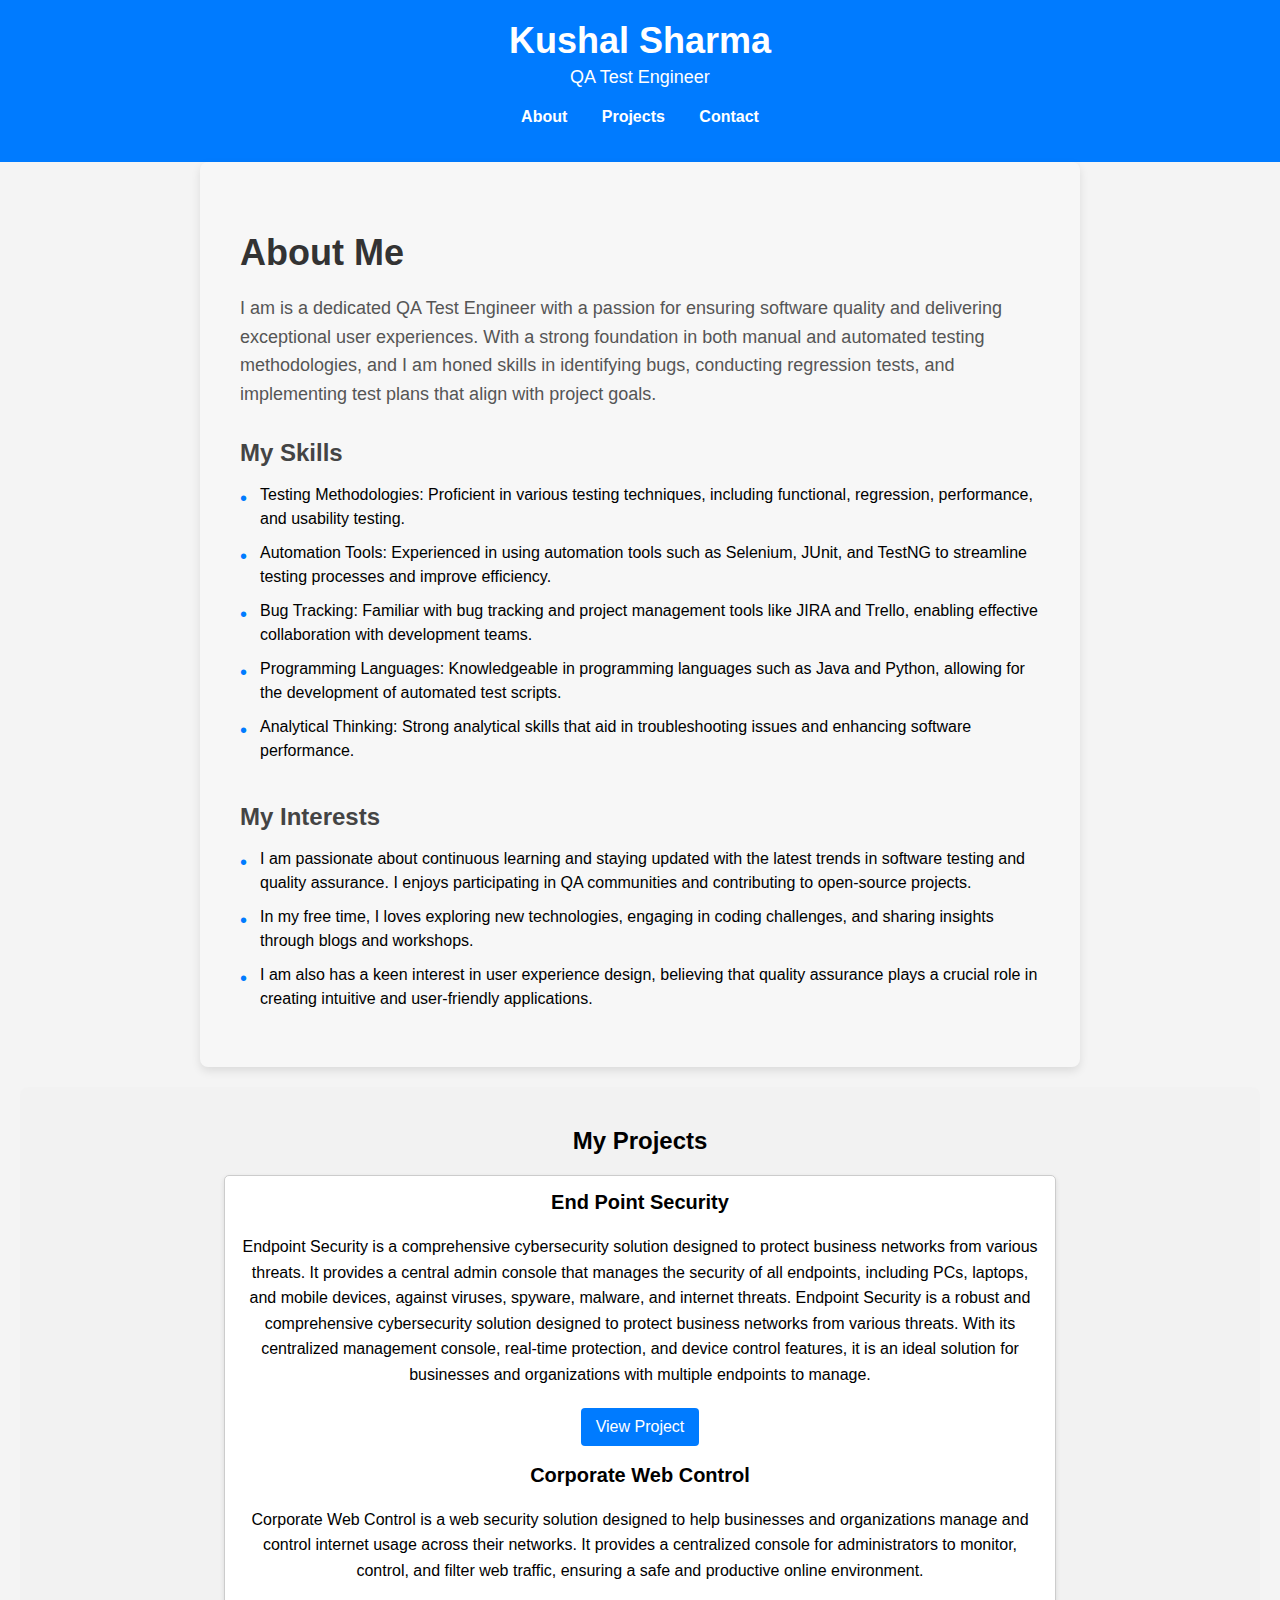
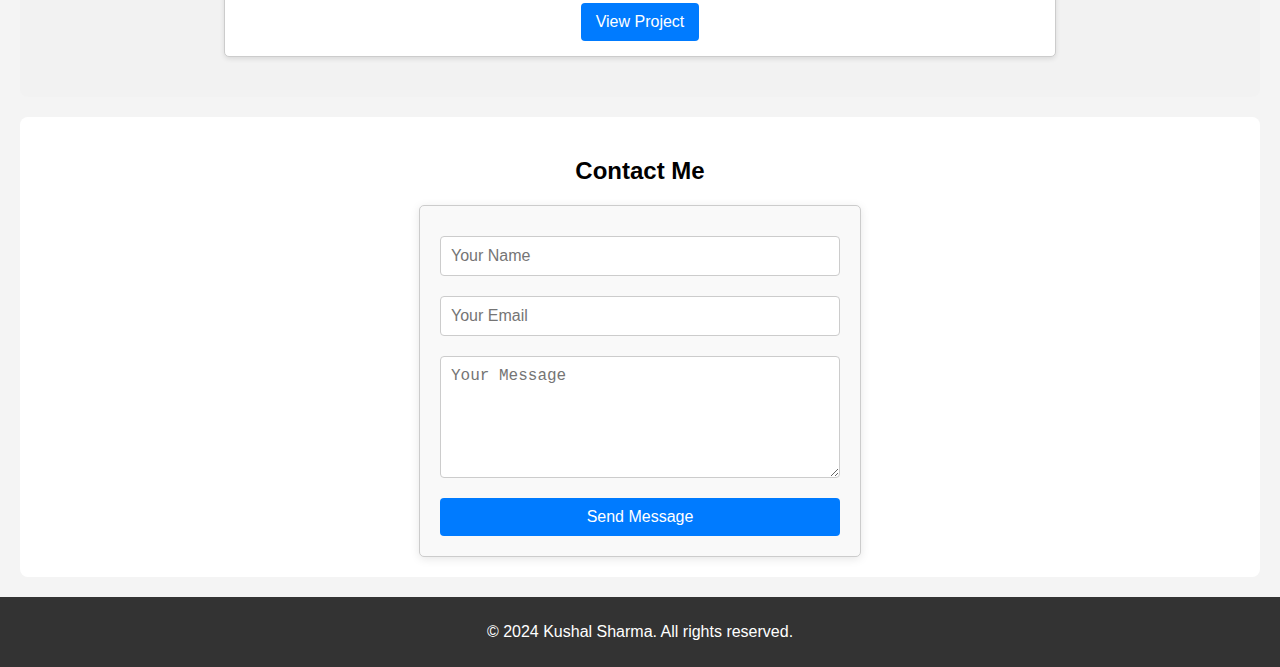
<file: main.html>
<!DOCTYPE html>
<html lang="en">
<head>
    <meta charset="UTF-8">
    <meta name="viewport" content="width=device-width, initial-scale=1.0">
    <title>Your Portfolio</title>
    <link rel="stylesheet" href="styles.css">
</head>
<body>
    <header>
        <h1>Kushal Sharma</h1>
        <p>QA Test Engineer</p>
        <nav>
            <ul>
                <li><a href="#about">About</a></li>
                <li><a href="#projects">Projects</a></li>
                <li><a href="#contact">Contact</a></li>
            </ul>
        </nav>
    </header>

    <section id="about">
  <h2>About Me</h2>
  <p>I am is a dedicated QA Test Engineer with a passion for ensuring software quality and delivering exceptional user experiences. With a strong foundation in both manual and automated testing methodologies, and I am honed skills in identifying bugs, conducting regression tests, and implementing test plans that align with project goals.</p>
  <h3>My Skills</h3>
  <ul>
    <li>Testing Methodologies: Proficient in various testing techniques, including functional, regression, performance, and usability testing.</li>
    <li>Automation Tools: Experienced in using automation tools such as Selenium, JUnit, and TestNG to streamline testing processes and improve efficiency.</li>
    <li>Bug Tracking: Familiar with bug tracking and project management tools like JIRA and Trello, enabling effective collaboration with development teams.</li>
    <li>Programming Languages: Knowledgeable in programming languages such as Java and Python, allowing for the development of automated test scripts.</li>
    <li>Analytical Thinking: Strong analytical skills that aid in troubleshooting issues and enhancing software performance.</li>
  </ul>
  <h3 class="interests">My Interests</h3>
  <ul>
	<li>I am passionate about continuous learning and staying updated with the latest trends in software testing and quality assurance. I enjoys participating in QA communities and contributing to open-source projects.</li>
	<li>In my free time, I loves exploring new technologies, engaging in coding challenges, and sharing insights through blogs and workshops.</li>
	<li>I am also has a keen interest in user experience design, believing that quality assurance plays a crucial role in creating intuitive and user-friendly applications.</li>
  </ul>
</section>

    <section id="projects">
        <h2>My Projects</h2>
        <div class="project">
            <h3>End Point Security</h3>
            <p>Endpoint Security is a comprehensive cybersecurity solution designed to protect business networks from various threats. It provides a central admin console that manages the security of all endpoints, including PCs, laptops, and mobile devices, against viruses, spyware, malware, and internet threats. Endpoint Security is a robust and comprehensive cybersecurity solution designed to protect business networks from various threats. With its centralized management console, real-time protection, and device control features, it is an ideal solution for businesses and organizations with multiple endpoints to manage.</p>
		<!--	<ul>
				<li>Tools Used: Selenium Webdriver, JUnit, TestNG, Cypress</li>
				<li>Technologies Used: Asp.net, JavaScipt, MySql, MongoDB</li>
			</ul> -->
            <a href="https://adminconsole.net/">View Project</a><br><br>
			<h3>Corporate Web Control</h3>
            <p>Corporate Web Control is a web security solution designed to help businesses and organizations manage and control internet usage across their networks. It provides a centralized console for administrators to monitor, control, and filter web traffic, ensuring a safe and productive online environment.</p>
		<!-- 	<ul>
				<li>Tools Used: Selenium Webdriver, JUnit, TestNG, Cypress</li>
				<li>Technologies Used: Asp.net, JavaScipt, MySql, MongoDB</li>
			</ul>  -->
            <a href="https://cwc.npav.net/">View Project</a>
        </div>
        <!-- Add more project sections as needed -->
    </section>

    <section id="contact">
        <h2>Contact Me</h2>
        <form>
            <input type="text" placeholder="Your Name" required>
            <input type="email" placeholder="Your Email" required>
            <textarea placeholder="Your Message" required></textarea>
            <button type="submit">Send Message</button>
        </form>
    </section>

    <footer>
        <p>&copy; 2024 Kushal Sharma. All rights reserved.</p>
    </footer>
</body>
</html>
</file>
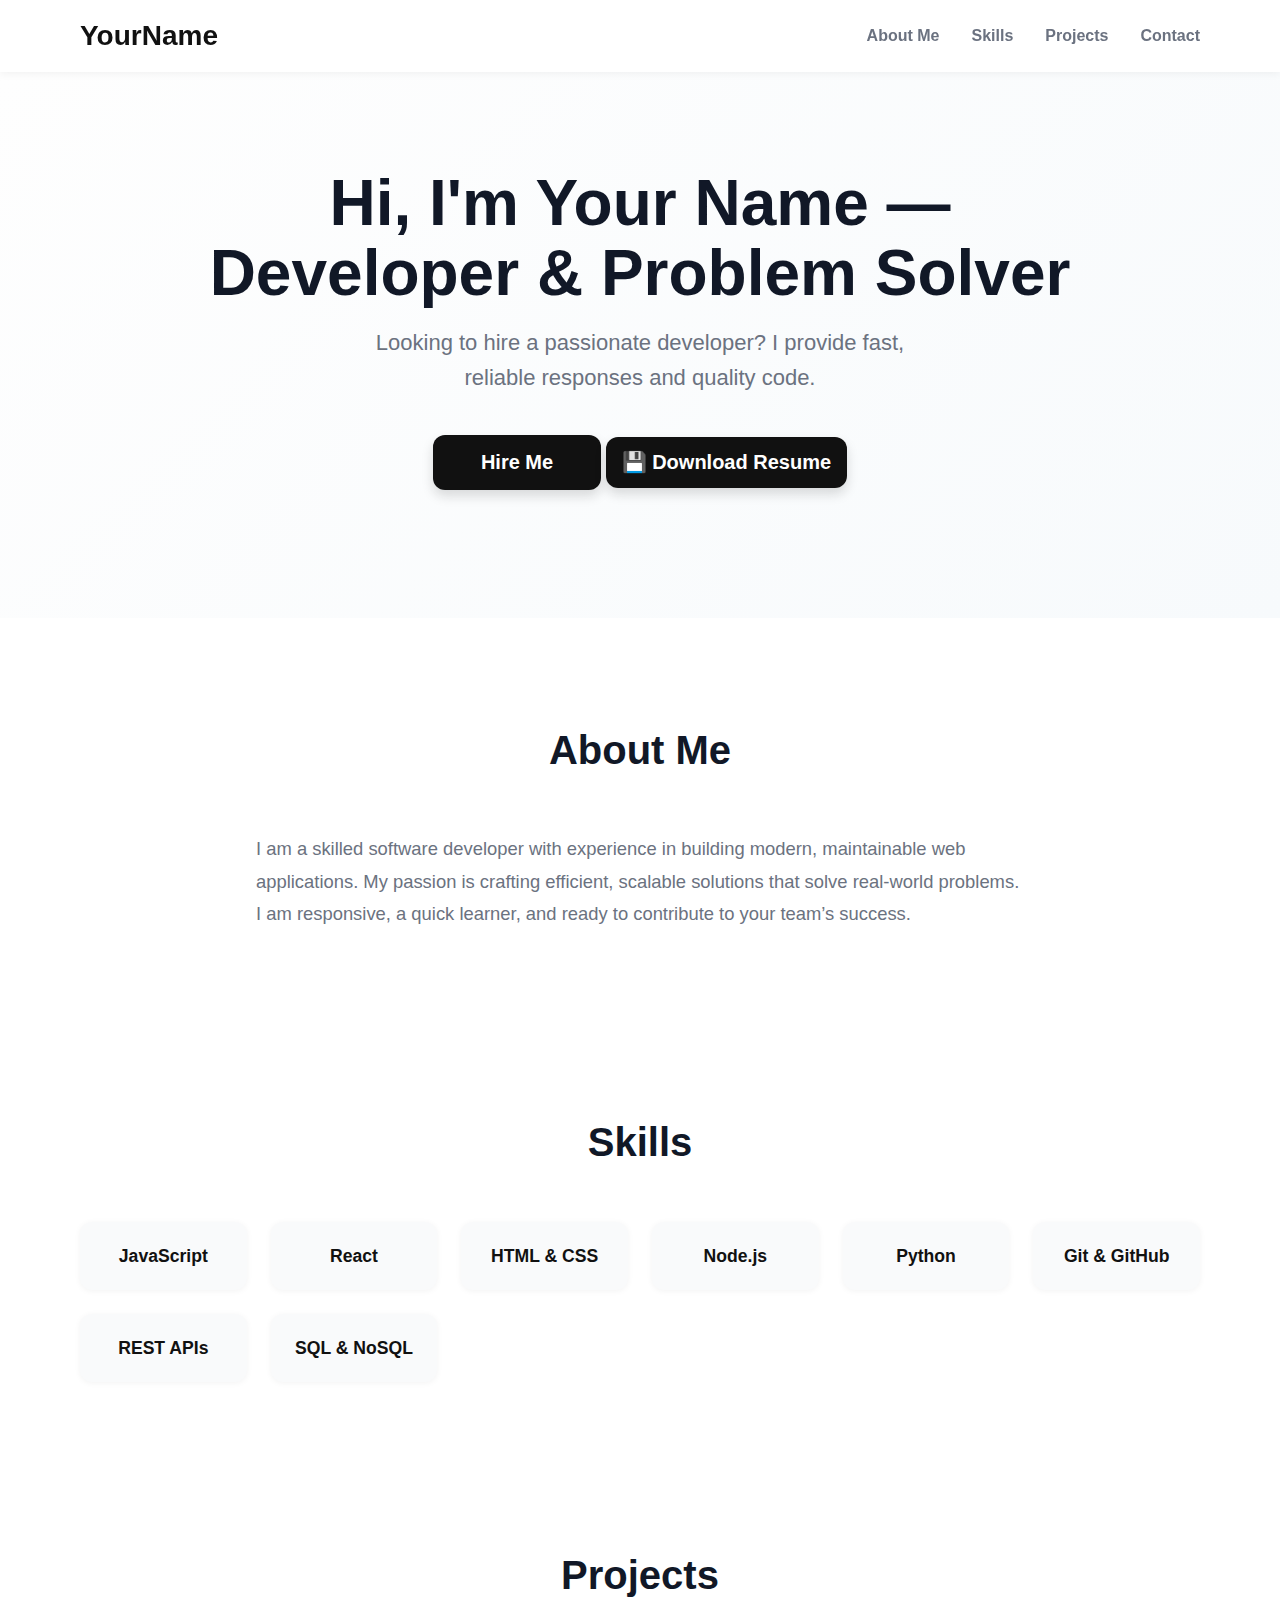
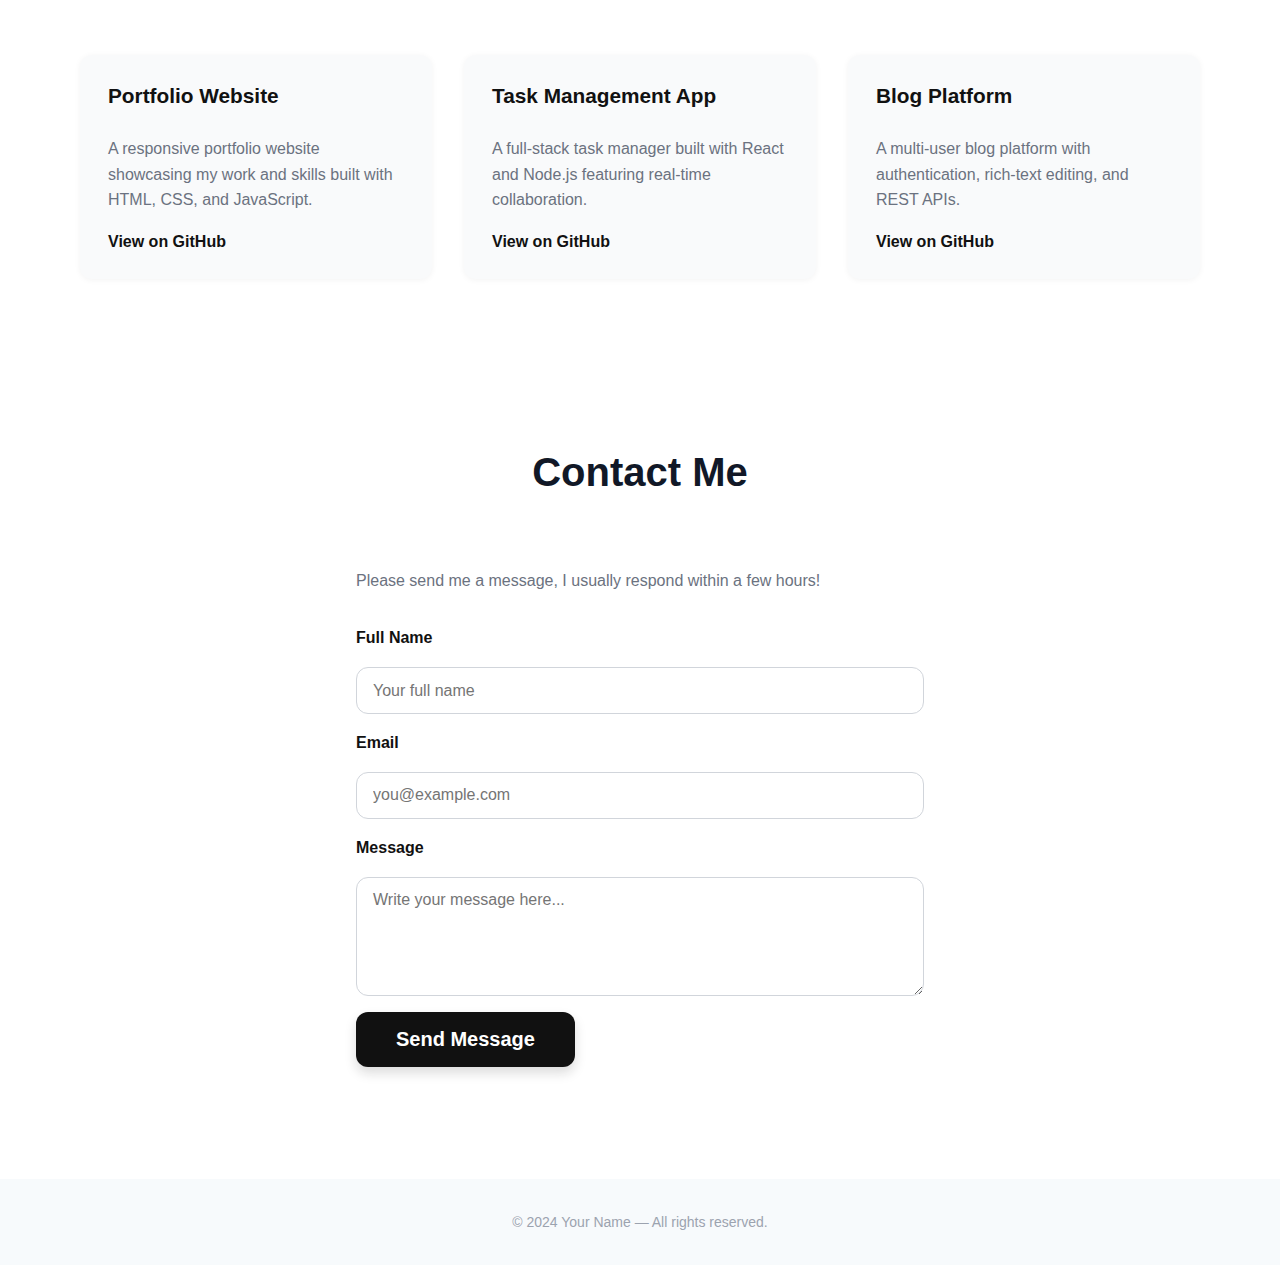
<file: myportfolio.html>
<!-- create my portfolio website to attract the recruiters for hire you and gives fastest response in your profile -->

<!DOCTYPE html>
<html lang="en">
<head>
<meta charset="UTF-8" />
<meta name="viewport" content="width=device-width, initial-scale=1" />
<title>Your Name - Portfolio & Hire Me</title>
<link href="style.css" rel="stylesheet">
<!-- <style>
  /* CSS Variables */
  :root {
    --color-bg: #ffffff;
    --color-text: #6b7280;
    --color-heading: #111827;
    --color-primary: #111111;
    --color-primary-hover: #333333;
    --color-card-bg: #f9fafb;
    --color-shadow: rgba(0, 0, 0, 0.05);
    --border-radius: 0.75rem;
    --transition-speed: 0.3s;
    --max-width: 1200px;
    --spacing: 1rem;
    --heading-font: 'Poppins', 'Segoe UI', Tahoma, Geneva, Verdana, sans-serif;
    --body-font: 'Inter', 'Segoe UI', Tahoma, Geneva, Verdana, sans-serif;
  }

  /* Import Google Fonts */
  @import url('https://fonts.googleapis.com/css2?family=Inter&family=Poppins:wght@600;700;800&display=swap');

  /* Reset and base styles */
  *, *::before, *::after {
    box-sizing: border-box;
  }

  body {
    margin: 0;
    font-family: var(--body-font);
    background-color: var(--color-bg);
    color: var(--color-text);
    line-height: 1.6;
    -webkit-font-smoothing: antialiased;
    -moz-osx-font-smoothing: grayscale;
  }

  a {
    color: inherit;
    text-decoration: none;
  }

  img {
    max-width: 100%;
    display: block;
    border-radius: var(--border-radius);
  }

  /* Utility */
  .container {
    width: 90%;
    max-width: var(--max-width);
    margin-left: auto;
    margin-right: auto;
  }

  /* Header */
  header {
    background: var(--color-bg);
    box-shadow: 0 2px 8px var(--color-shadow);
    position: sticky;
    top: 0;
    z-index: 1000;
  }

  .nav-container {
    display: flex;
    align-items: center;
    justify-content: space-between;
    height: 4.5rem;
    max-width: var(--max-width);
    margin: 0 auto;
    padding: 0 1rem;
  }

  .logo {
    font-family: var(--heading-font);
    font-weight: 800;
    font-size: 1.75rem;
    color: var(--color-primary);
    user-select: none;
  }

  nav ul {
    list-style: none;
    display: flex;
    gap: 2rem;
    margin: 0;
    padding: 0;
  }

  nav a {
    font-weight: 600;
    font-size: 1rem;
    color: var(--color-text);
    padding: 0.5rem 0;
    position: relative;
    transition: color var(--transition-speed);
  }

  nav a:hover,
  nav a:focus {
    color: var(--color-primary);
  }

  /* Hero Section */
  .hero {
    padding: 6rem 1rem 8rem;
    text-align: center;
    background: linear-gradient(135deg, #fefefe 0%, #f7fafc 100%);
  }

  .hero h1 {
    font-family: var(--heading-font);
    font-weight: 800;
    font-size: 4rem;
    color: var(--color-heading);
    margin: 0 auto 1rem;
    max-width: 900px;
    line-height: 1.1;
  }

  .hero p {
    font-size: 1.375rem;
    color: var(--color-text);
    max-width: 600px;
    margin: 0 auto 2.5rem;
  }

  .btn-primary {
    background-color: var(--color-primary);
    color: white;
    padding: 1rem 3rem;
    font-weight: 700;
    border-radius: var(--border-radius);
    cursor: pointer;
    font-size: 1.25rem;
    border: none;
    box-shadow: 0 6px 12px rgba(17, 17, 17, 0.15);
    transition:
      background-color var(--transition-speed),
      transform var(--transition-speed),
      box-shadow var(--transition-speed);
  }

  .btn-primary:hover,
  .btn-primary:focus {
    background-color: var(--color-primary-hover);
    box-shadow: 0 8px 20px rgba(17, 17, 17, 0.3);
    transform: scale(1.05);
    outline: none;
  }

  /* Resume download */
    .resume-download {
      text-align: center;
      margin-top: 2rem;
    }
    .btn-resume {
      display: inline-block;
      background-color: var(--color-accent);
      color: #fff;
      font-weight: 700;
      padding: 1rem 2.25rem;
      border-radius: var(--radius);
      box-shadow: 0 8px 15px rgba(0,0,0,0.1);
      cursor: pointer;
      transition: background-color var(--transition-speed), transform var(--transition-speed);
      user-select: none;
      font-size: 1.125rem;
    }
    .btn-resume:hover,
    .btn-resume:focus {
      background-color: #222222;
      transform: scale(1.05);
      outline: none;
    }

  /* Sections */
  section {
    padding: 4rem 1rem;
  }

  .section-title {
    font-family: var(--heading-font);
    font-weight: 700;
    font-size: 2.5rem;
    color: var(--color-heading);
    text-align: center;
    margin-bottom: 3rem;
  }

  /* About Me */
  .about-me {
    max-width: 800px;
    margin: 0 auto;
    font-size: 1.15rem;
    color: var(--color-text);
    line-height: 1.75;
  }

  /* Skills Grid */
  .skills-grid {
    max-width: var(--max-width);
    margin: 0 auto;
    display: grid;
    grid-template-columns: repeat(auto-fit, minmax(140px, 1fr));
    gap: 1.5rem;
  }

  .skill-card {
    background: var(--color-card-bg);
    border-radius: var(--border-radius);
    box-shadow: 0 1px 6px var(--color-shadow);
    padding: 1.25rem 1.5rem;
    text-align: center;
    font-weight: 600;
    font-size: 1.1rem;
    color: var(--color-primary);
    transition: box-shadow var(--transition-speed), transform var(--transition-speed);
    cursor: default;
  }

  .skill-card:hover,
  .skill-card:focus-within {
    box-shadow: 0 8px 20px var(--color-shadow);
    transform: translateY(-5px);
    outline: none;
  }

  /* Projects Grid */
  .projects-grid {
    max-width: var(--max-width);
    margin: 0 auto;
    display: grid;
    grid-template-columns: repeat(auto-fit, minmax(280px, 1fr));
    gap: 2rem;
  }

  .project-card {
    background: var(--color-card-bg);
    border-radius: var(--border-radius);
    box-shadow: 0 1px 6px var(--color-shadow);
    padding: 1.5rem 1.75rem;
    display: flex;
    flex-direction: column;
    justify-content: space-between;
    transition: box-shadow var(--transition-speed), transform var(--transition-speed);
  }

  .project-card:hover,
  .project-card:focus-within {
    box-shadow: 0 8px 20px var(--color-shadow);
    transform: translateY(-5px);
    outline: none;
  }

  .project-title {
    font-family: var(--heading-font);
    font-weight: 700;
    font-size: 1.3rem;
    color: var(--color-primary);
    margin: 0 0 0.5rem;
  }

  .project-description {
    font-size: 1rem;
    color: var(--color-text);
    flex-grow: 1;
    margin-bottom: 1rem;
  }

  .project-link {
    color: var(--color-primary);
    font-weight: 600;
    font-size: 1rem;
    align-self: flex-start;
    transition: color var(--transition-speed);
  }

  .project-link:hover,
  .project-link:focus {
    color: var(--color-primary-hover);
    outline: none;
  }

  /* Contact Section */
  .contact-section {
    max-width: 600px;
    margin: 0 auto;
  }

  form {
    display: flex;
    flex-direction: column;
    gap: 1rem;
  }

  label {
    font-weight: 600;
    color: var(--color-primary);
    font-size: 1rem;
  }

  input, textarea {
    padding: 0.85rem 1rem;
    font-size: 1rem;
    font-family: var(--body-font);
    border: 1px solid #d1d5db;
    border-radius: var(--border-radius);
    color: var(--color-primary);
    transition: border-color var(--transition-speed);
    resize: vertical;
  }

  input:focus,
  textarea:focus {
    outline: none;
    border-color: var(--color-primary);
    box-shadow: 0 0 8px var(--color-primary);
  }

  button[type="submit"].btn-primary {
    align-self: flex-start;
    padding: 1rem 2.5rem;
    font-weight: 700;
    cursor: pointer;
    border: none;
  }

  /* Footer */
  footer {
    text-align: center;
    padding: 2rem 1rem;
    color: #9ca3af;
    font-size: 0.875rem;
    background: #f7fafc;
    user-select: none;
  }

  /* Responsive */
  @media (max-width: 600px) {
    .hero h1 {
      font-size: 2.75rem;
    }

    .section-title {
      font-size: 2rem;
    }

    nav ul {
      gap: 1rem;
    }
  }
</style> -->
</head>
<body>

<header>
  <div class="nav-container container" role="banner">
    <a href="#" class="logo" aria-label="Your Name Portfolio">YourName</a>
    <nav role="navigation" aria-label="Primary Navigation">
      <ul>
        <li><a href="#about">About Me</a></li>
        <li><a href="#skills">Skills</a></li>
        <li><a href="#projects">Projects</a></li>
        <li><a href="#contact">Contact</a></li>
      </ul>
    </nav>
  </div>
</header>

<main>
  <section class="hero" aria-labelledby="hero-title">
    <h1 id="hero-title">Hi, I'm Your Name — Developer & Problem Solver</h1>
    <p>Looking to hire a passionate developer? I provide fast, reliable responses and quality code.</p>
    <button class="btn-primary" onclick="document.getElementById('contact').scrollIntoView({behavior:'smooth'})" aria-label="Hire Me Contact">Hire Me</button>
    <a href="https://example.com/YourName_Latest_Resume.pdf" target="_blank" rel="noopener noreferrer" class="resume-download" aria-label="Download latest resume">
      &#128190; Download Resume
    </a>
  </section>

  <section id="about" aria-labelledby="about-title" class="about-me container">
    <h2 class="section-title" id="about-title">About Me</h2>
    <p>
      I am a skilled software developer with experience in building modern, maintainable web applications. My passion is crafting efficient, scalable solutions that solve real-world problems. I am responsive, a quick learner, and ready to contribute to your team’s success.
    </p>
  </section>

  <section id="skills" aria-labelledby="skills-title" class="container">
    <h2 class="section-title" id="skills-title">Skills</h2>
    <div class="skills-grid">
      <div class="skill-card" tabindex="0">JavaScript</div>
      <div class="skill-card" tabindex="0">React</div>
      <div class="skill-card" tabindex="0">HTML & CSS</div>
      <div class="skill-card" tabindex="0">Node.js</div>
      <div class="skill-card" tabindex="0">Python</div>
      <div class="skill-card" tabindex="0">Git & GitHub</div>
      <div class="skill-card" tabindex="0">REST APIs</div>
      <div class="skill-card" tabindex="0">SQL & NoSQL</div>
    </div>
  </section>

  <section id="projects" aria-labelledby="projects-title" class="container">
    <h2 class="section-title" id="projects-title">Projects</h2>
    <div class="projects-grid">
      <article class="project-card" tabindex="0" aria-label="Project: Portfolio Website">
        <h3 class="project-title">Portfolio Website</h3>
        <p class="project-description">A responsive portfolio website showcasing my work and skills built with HTML, CSS, and JavaScript.</p>
        <a href="https://github.com/yourusername/portfolio" target="_blank" rel="noopener noreferrer" class="project-link" aria-label="View Portfolio Website project on GitHub">View on GitHub</a>
      </article>
      <article class="project-card" tabindex="0" aria-label="Project: Task Management App">
        <h3 class="project-title">Task Management App</h3>
        <p class="project-description">A full-stack task manager built with React and Node.js featuring real-time collaboration.</p>
        <a href="https://github.com/yourusername/task-manager" target="_blank" rel="noopener noreferrer" class="project-link" aria-label="View Task Management App project on GitHub">View on GitHub</a>
      </article>
      <article class="project-card" tabindex="0" aria-label="Project: Blog Platform">
        <h3 class="project-title">Blog Platform</h3>
        <p class="project-description">A multi-user blog platform with authentication, rich-text editing, and REST APIs.</p>
        <a href="https://github.com/yourusername/blog-platform" target="_blank" rel="noopener noreferrer" class="project-link" aria-label="View Blog Platform project on GitHub">View on GitHub</a>
      </article>
    </div>
  </section>

  <section id="contact" aria-labelledby="contact-title" class="contact-section container">
    <h2 class="section-title" id="contact-title">Contact Me</h2>
    <form id="contactForm" aria-describedby="form-desc" novalidate>
      <p id="form-desc" style="color: var(--color-text); margin-bottom: 1rem;">
        Please send me a message, I usually respond within a few hours!
      </p>

      <label for="name">Full Name</label>
      <input type="text" id="name" name="name" placeholder="Your full name" autocomplete="name" required aria-required="true" />

      <label for="email">Email</label>
      <input type="email" id="email" name="email" placeholder="you@example.com" autocomplete="email" required aria-required="true" />

      <label for="message">Message</label>
      <textarea id="message" name="message" rows="5" placeholder="Write your message here..." required aria-required="true"></textarea>

      <button type="submit" class="btn-primary" aria-live="polite">Send Message</button>
      <p id="formMessage" role="alert" style="margin-top: 1rem; font-weight: 600;"></p>
    </form>
  </section>
</main>

<footer>
  &copy; 2024 Your Name — All rights reserved.
</footer>

<script>
  // Contact form submission with feedback
  const form = document.getElementById('contactForm');
  const formMessage = document.getElementById('formMessage');

  form.addEventListener('submit', function(event) {
    event.preventDefault();

    if (!form.checkValidity()) {
      formMessage.style.color = 'crimson';
      formMessage.textContent = 'Please fill out all required fields correctly.';
      return;
    }

    // Simulate successful submission (replace with real backend/API integration if needed)
    formMessage.style.color = 'green';
    formMessage.textContent = 'Thank you for reaching out! I will get back to you ASAP.';

    form.reset();
  });
</script>
</body>
</html>
</file>
<file: styles.css>
body {
    font-family: Arial, sans-serif;
    margin: 0;
    padding: 0;
    background-color: #f4f4f4;
}

header {
    background: #333;
    color: #fff;
    padding: 20px 0;
    text-align: center;
}

nav ul {
    list-style: none;
    padding: 0;
}

nav ul li {
    display: inline;
    margin: 0 15px;
}

nav ul li a {
    color: #fff;
    text-decoration: none;
}

section {
    padding: 20px;
    margin: 20px;
    background: #fff;
    border-radius: 8px;
	text-align: center;
}

/* Header Styling */
header {
    background-color: #007BFF; /* Header background color */
    color: white; /* Text color */
    padding: 20px; /* Padding around the header */
    text-align: center; /* Center-align text */
}

header h1 {
    margin: 0; /* Remove default margin */
    font-size: 36px; /* Font size for the main heading */
}

header p {
    margin: 5px 0 20px; /* Margin above and below the subheading */
    font-size: 18px; /* Font size for the subheading */
}

nav ul {
    list-style-type: none; /* Remove bullet points */
    padding: 0; /* Remove padding */
}

nav ul li {
    display: inline; /* Display list items inline */
    margin: 0 15px; /* Margin between list items */
}

nav ul li a {
    color: white; /* Link text color */
    text-decoration: none; /* Remove underline from links */
    font-weight: bold; /* Bold links */
    transition: color 0.3s; /* Smooth transition for link color */
}

nav ul li a:hover {
    color: #f2f2f2; /* Change link color on hover */
}

/* About Me Section Styles */

#about {
  background-color: #f7f7f7; /* Light background for contrast */
  padding: 40px; /* Space around the content */
  text-align: left; /* Align text to the left for better readability */
  max-width: 800px; /* Limit the width for better readability */
  margin: 0 auto; /* Center the section horizontally */
  border-radius: 8px; /* Rounded corners for a softer look */
  box-shadow: 0 4px 10px rgba(0, 0, 0, 0.1); /* Subtle shadow for depth */
}

#about h2 {
  font-size: 36px; /* Larger font size for the main heading */
  margin-bottom: 20px; /* Space below the heading */
  color: #333; /* Darker color for better contrast */
}

#about p {
  font-size: 18px; /* Standard font size for paragraphs */
  line-height: 1.6; /* Increased line height for readability */
  margin-bottom: 20px; /* Space below paragraphs */
  color: #555; /* Slightly lighter color for text */
}

#about h3 {
  font-size: 24px; /* Slightly larger font size for subheadings */
  margin-top: 30px; /* Space above subheadings */
  margin-bottom: 10px; /* Space below subheadings */
  color: #444; /* Darker color for subheadings */
}

#about ul {
  list-style: none; /* Remove default list styles */
  padding: 0; /* Remove default padding */
}

#about li {
  font-size: 16px; /* Font size for list items */
  line-height: 1.5; /* Line height for list items */
  margin-bottom: 10px; /* Space between list items */
  position: relative; /* Positioning for custom bullet points */
  padding-left: 20px; /* Space for custom bullet points */
}

#about li::before {
  content: "\2022"; /* Custom bullet point */
  color: #007BFF; /* Color for bullet points */
  font-size: 20px; /* Size for bullet points */
  position: absolute; /* Positioning relative to list item */
  left: 0; /* Align bullet point to the left */
}

#about .interests {
  margin-top: 40px; /* Space above interests section */
}

#projects {
    padding: 20px; /* Add padding around the section */
    background-color: #f2f2f2; /* Light background color for contrast */
    text-align: center; /* Center-align the text */
}

#projects h2 {
    margin-bottom: 20px; /* Space below the heading */
    font-size: 24px; /* Font size for the heading */
}

.project {
    max-width: 800px; /* Set a maximum width for the project container */
    margin: 0 auto; /* Center the project container */
    padding: 15px; /* Add padding inside the project container */
    border: 1px solid #ccc; /* Border around each project */
    border-radius: 5px; /* Round the corners */
    background-color: white; /* White background for each project */
    box-shadow: 0 2px 5px rgba(0, 0, 0, 0.1); /* Subtle shadow effect */
    margin-bottom: 20px; /* Space between projects */
}

.project h3 {
    margin-top: 0; /* Remove top margin for project headings */
    font-size: 20px; /* Font size for project titles */
}

.project p {
    line-height: 1.6; /* Increase line height for readability */
    margin: 10px 0; /* Space above and below paragraphs */
}

.project a {
    display: inline-block; /* Make the link behave like a button */
    margin-top: 10px; /* Space above the link */
    padding: 10px 15px; /* Padding for the link */
    background-color: #007BFF; /* Button background color */
    color: white; /* Text color */
    border-radius: 4px; /* Round the corners */
    text-decoration: none; /* Remove underline from the link */
    transition: background-color 0.3s; /* Smooth transition for background color */
}

.project a:hover {
    background-color: #0056b3; /* Darker shade on hover */
}

footer {
    text-align: center;
    padding: 10px 0;
    background: #333;
    color: #fff;
}
form {
    display: flex; /* Use flexbox for layout */
    flex-direction: column; /* Stack elements vertically */
    max-width: 400px; /* Set a maximum width for the form */
    margin: 0 auto; /* Center the form on the page */
    padding: 20px; /* Add padding around the form */
    border: 1px solid #ccc; /* Add a border */
    border-radius: 5px; /* Round the corners */
    background-color: #f9f9f9; /* Light background color */
    box-shadow: 0 2px 10px rgba(0, 0, 0, 0.1); /* Add subtle shadow */
}

input[type="text"], 
input[type="email"], 
textarea {
    padding: 10px; /* Add padding inside the inputs */
    margin: 10px 0; /* Add margin between inputs */
    border: 1px solid #ccc; /* Add a border */
    border-radius: 4px; /* Round the corners */
    font-size: 16px; /* Set font size */
    transition: border-color 0.3s; /* Smooth transition for border color */
}

input[type="text"]:focus, 
input[type="email"]:focus, 
textarea:focus {
    border-color: #007BFF; /* Change border color on focus */
    outline: none; /* Remove default outline */
}

textarea {
    resize: vertical; /* Allow vertical resizing only */
    min-height: 100px; /* Set minimum height for textarea */
}

button {
    padding: 10px 15px; /* Add padding to the button */
    margin-top: 10px; /* Add margin above the button */
    border: none; /* Remove default border */
    border-radius: 4px; /* Round the corners */
    background-color: #007BFF; /* Button background color */
    color: white; /* Text color */
    font-size: 16px; /* Set font size */
    cursor: pointer; /* Change cursor to pointer */
    transition: background-color 0.3s; /* Smooth transition for background color */
}

button:hover {
    background-color: #0056b3; /* Darker shade on hover */
}
</file>
<file: style.css>
/* CSS Variables */
  :root {
    --color-bg: #ffffff;
    --color-text: #6b7280;
    --color-heading: #111827;
    --color-primary: #111111;
    --color-primary-hover: #333333;
    --color-card-bg: #f9fafb;
    --color-shadow: rgba(0, 0, 0, 0.05);
    --border-radius: 0.75rem;
    --transition-speed: 0.3s;
    --max-width: 1200px;
    --spacing: 1rem;
    --heading-font: 'Poppins', 'Segoe UI', Tahoma, Geneva, Verdana, sans-serif;
    --body-font: 'Inter', 'Segoe UI', Tahoma, Geneva, Verdana, sans-serif;
  }

  /* Import Google Fonts */
  @import url('https://fonts.googleapis.com/css2?family=Inter&family=Poppins:wght@600;700;800&display=swap');

  /* Reset and base styles */
  *, *::before, *::after {
    box-sizing: border-box;
  }

  body {
    margin: 0;
    font-family: var(--body-font);
    background-color: var(--color-bg);
    color: var(--color-text);
    line-height: 1.6;
    -webkit-font-smoothing: antialiased;
    -moz-osx-font-smoothing: grayscale;
  }

  a {
    color: inherit;
    text-decoration: none;
  }

  img {
    max-width: 100%;
    display: block;
    border-radius: var(--border-radius);
  }

  /* Utility */
  .container {
    width: 90%;
    max-width: var(--max-width);
    margin-left: auto;
    margin-right: auto;
  }

  /* Header */
  header {
    background: var(--color-bg);
    box-shadow: 0 2px 8px var(--color-shadow);
    position: sticky;
    top: 0;
    z-index: 1000;
  }

  .nav-container {
    display: flex;
    align-items: center;
    justify-content: space-between;
    height: 4.5rem;
    max-width: var(--max-width);
    margin: 0 auto;
    padding: 0 1rem;
  }

  .logo {
    font-family: var(--heading-font);
    font-weight: 800;
    font-size: 1.75rem;
    color: var(--color-primary);
    user-select: none;
  }

  nav ul {
    list-style: none;
    display: flex;
    gap: 2rem;
    margin: 0;
    padding: 0;
  }

  nav a {
    font-weight: 600;
    font-size: 1rem;
    color: var(--color-text);
    padding: 0.5rem 0;
    position: relative;
    transition: color var(--transition-speed);
  }

  nav a:hover,
  nav a:focus {
    color: var(--color-primary);
  }

  /* Hero Section */
  .hero {
    padding: 6rem 1rem 8rem;
    text-align: center;
    background: linear-gradient(135deg, #fefefe 0%, #f7fafc 100%);
  }

  .hero h1 {
    font-family: var(--heading-font);
    font-weight: 800;
    font-size: 4rem;
    color: var(--color-heading);
    margin: 0 auto 1rem;
    max-width: 900px;
    line-height: 1.1;
  }

  .hero p {
    font-size: 1.375rem;
    color: var(--color-text);
    max-width: 600px;
    margin: 0 auto 2.5rem;
  }

  .btn-primary {
    background-color: var(--color-primary);
    color: white;
    padding: 1rem 3rem;
    font-weight: 700;
    border-radius: var(--border-radius);
    cursor: pointer;
    font-size: 1.25rem;
    border: none;
    box-shadow: 0 6px 12px rgba(17, 17, 17, 0.15);
    transition:
      background-color var(--transition-speed),
      transform var(--transition-speed),
      box-shadow var(--transition-speed);
  }

  .btn-primary:hover,
  .btn-primary:focus {
    background-color: var(--color-primary-hover);
    box-shadow: 0 8px 20px rgba(17, 17, 17, 0.3);
    transform: scale(1.05);
    outline: none;
  }

  /* Resume download */

    .resume-download{
    background-color: var(--color-primary);
    color: white;
    padding: 0.9rem 1rem;
    font-weight: 700;
    border-radius: var(--border-radius);
    cursor: pointer;
    font-size: 1.25rem;
    border: none;
    box-shadow: 0 6px 12px rgba(17, 17, 17, 0.15);
    transition:
      background-color var(--transition-speed),
      transform var(--transition-speed),
      box-shadow var(--transition-speed);
    }

    .resume-download:hover
    .resume-download:focus{
        background-color: var(--color-primary-hover);
    box-shadow: 0 8px 20px rgba(17, 17, 17, 0.3);
    transform: scale(1.05);
    outline: none;
    } 

    /*.resume-download {
      text-align: center;
      margin-top: 2rem;
      display: inline-block;
      background-color: var(--color-accent);
      color: #fff;
      font-weight: 700;
      padding: 1rem 2.25rem;
      border-radius: var(--radius);
      box-shadow: 0 8px 15px rgba(0,0,0,0.1);
      cursor: pointer;
      transition: background-color var(--transition-speed), transform var(--transition-speed);
      user-select: none;
      font-size: 1.125rem;
      background-color: #222222;
      transform: scale(1.05);
      outline: none;
    }

    .resume-download:hover,
    .resume-download:focus {
      background-color: #222222;
      transform: scale(1.05);
      outline: none;
    }*/

    /* .btn-resume {
      display: inline-block;
      background-color: var(--color-accent);
      color: #fff;
      font-weight: 700;
      padding: 1rem 2.25rem;
      border-radius: var(--radius);
      box-shadow: 0 8px 15px rgba(0,0,0,0.1);
      cursor: pointer;
      transition: background-color var(--transition-speed), transform var(--transition-speed);
      user-select: none;
      font-size: 1.125rem;
    } */

    /*.btn-resume:hover,
    .btn-resume:focus {
      background-color: #222222;
      transform: scale(1.05);
      outline: none;
    }*/

  /* Sections */
  section {
    padding: 4rem 1rem;
  }

  .section-title {
    font-family: var(--heading-font);
    font-weight: 700;
    font-size: 2.5rem;
    color: var(--color-heading);
    text-align: center;
    margin-bottom: 3rem;
  }

  /* About Me */
  .about-me {
    max-width: 800px;
    margin: 0 auto;
    font-size: 1.15rem;
    color: var(--color-text);
    line-height: 1.75;
  }

  /* Skills Grid */
  .skills-grid {
    max-width: var(--max-width);
    margin: 0 auto;
    display: grid;
    grid-template-columns: repeat(auto-fit, minmax(140px, 1fr));
    gap: 1.5rem;
  }

  .skill-card {
    background: var(--color-card-bg);
    border-radius: var(--border-radius);
    box-shadow: 0 1px 6px var(--color-shadow);
    padding: 1.25rem 1.5rem;
    text-align: center;
    font-weight: 600;
    font-size: 1.1rem;
    color: var(--color-primary);
    transition: box-shadow var(--transition-speed), transform var(--transition-speed);
    cursor: default;
  }

  .skill-card:hover,
  .skill-card:focus-within {
    box-shadow: 0 8px 20px var(--color-shadow);
    transform: translateY(-5px);
    outline: none;
  }

  /* Projects Grid */
  .projects-grid {
    max-width: var(--max-width);
    margin: 0 auto;
    display: grid;
    grid-template-columns: repeat(auto-fit, minmax(280px, 1fr));
    gap: 2rem;
  }

  .project-card {
    background: var(--color-card-bg);
    border-radius: var(--border-radius);
    box-shadow: 0 1px 6px var(--color-shadow);
    padding: 1.5rem 1.75rem;
    display: flex;
    flex-direction: column;
    justify-content: space-between;
    transition: box-shadow var(--transition-speed), transform var(--transition-speed);
  }

  .project-card:hover,
  .project-card:focus-within {
    box-shadow: 0 8px 20px var(--color-shadow);
    transform: translateY(-5px);
    outline: none;
  }

  .project-title {
    font-family: var(--heading-font);
    font-weight: 700;
    font-size: 1.3rem;
    color: var(--color-primary);
    margin: 0 0 0.5rem;
  }

  .project-description {
    font-size: 1rem;
    color: var(--color-text);
    flex-grow: 1;
    margin-bottom: 1rem;
  }

  .project-link {
    color: var(--color-primary);
    font-weight: 600;
    font-size: 1rem;
    align-self: flex-start;
    transition: color var(--transition-speed);
  }

  .project-link:hover,
  .project-link:focus {
    color: var(--color-primary-hover);
    outline: none;
  }

  /* Contact Section */
  .contact-section {
    max-width: 600px;
    margin: 0 auto;
  }

  form {
    display: flex;
    flex-direction: column;
    gap: 1rem;
  }

  label {
    font-weight: 600;
    color: var(--color-primary);
    font-size: 1rem;
  }

  input, textarea {
    padding: 0.85rem 1rem;
    font-size: 1rem;
    font-family: var(--body-font);
    border: 1px solid #d1d5db;
    border-radius: var(--border-radius);
    color: var(--color-primary);
    transition: border-color var(--transition-speed);
    resize: vertical;
  }

  input:focus,
  textarea:focus {
    outline: none;
    border-color: var(--color-primary);
    box-shadow: 0 0 8px var(--color-primary);
  }

  button[type="submit"].btn-primary {
    align-self: flex-start;
    padding: 1rem 2.5rem;
    font-weight: 700;
    cursor: pointer;
    border: none;
  }

  /* Footer */
  footer {
    text-align: center;
    padding: 2rem 1rem;
    color: #9ca3af;
    font-size: 0.875rem;
    background: #f7fafc;
    user-select: none;
  }

  /* Responsive */
  @media (max-width: 600px) {
    .hero h1 {
      font-size: 2.75rem;
    }

    .section-title {
      font-size: 2rem;
    }

    nav ul {
      gap: 1rem;
    }
  }
</file>
